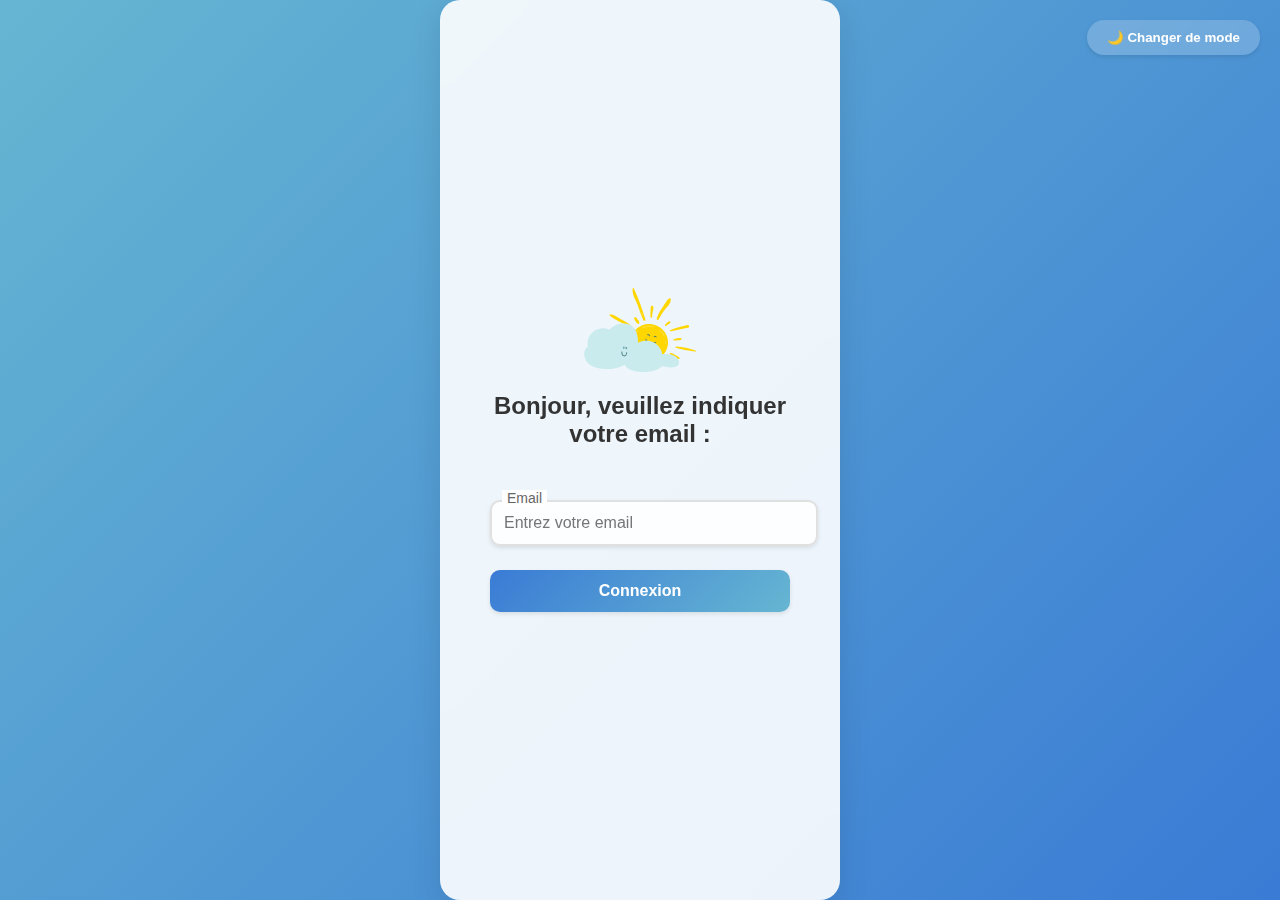
<file: index.html>
<!DOCTYPE html>
<html lang="fr">
<head>
    <meta charset="UTF-8">
    <meta name="viewport" content="width=device-width, initial-scale=1.0">
    <title>Windy - Climatomètre BUT1 R&T</title>
    <link rel="stylesheet" href="css/index.css" />
    <link rel="stylesheet" href="css/windy.css">
</head>
<body>
    <div class="container">
        <div class="header">
            <h1>Climatomètre BUT1 R&T</h1>
            <button id="logout-button" class="logout-btn">Déconnexion</button>
        </div>
        <p>Suivi des climats des résidences étudiantes</p>

        <div class="section">
            <h2>Sélection de l'étudiant</h2>
            <div class="search-container">
                <input type="text" id="student-search" placeholder="Rechercher un étudiant...">
                <button id="search-button">Rechercher</button>
            </div>
            <div id="student-info">
                <!-- Les informations de l'étudiant seront affichées ici -->
            </div>
        </div>

        <div class="section">
            <h2>Résidences</h2>
            <div class="residence-controls">
                <button id="main-residence" class="residence-button" data-residence="main" disabled>Résidence Principale</button>
                <button id="secondary-residence" class="residence-button" data-residence="secondary" disabled>Résidence Secondaire</button>
                <button id="other-residence" class="residence-button" data-residence="other" disabled>Autre Résidence</button>
            </div>

            <div class="residence-actions">
                <button id="delete-residence" class="btn btn-danger" style="display: none;">
                    <span class="icon">🗑️</span> Supprimer la résidence
                </button>
            </div>

            <div id="add-residence-form" style="margin-top: 20px;">
                <h3>Ajouter une résidence</h3>
                <div class="form-fields">
                    <div style="display: flex; gap: 10px; margin-bottom: 10px;">
                        <input type="text" id="city-name" placeholder="Nom de la ville">
                        <button id="use-location-button" title="Utiliser ma position actuelle">📍 Ma position</button>
                    </div>
                    <div class="date-fields">
                        <input type="date" id="start-date" placeholder="Date de début">
                        <input type="date" id="end-date" placeholder="Date de fin">
                    </div>
                    <div class="form-row">
                        <select id="residence-type">
                            <option value="main">Principale</option>
                            <option value="secondary">Secondaire</option>
                            <option value="other">Autre</option>
                        </select>
                        <button id="add-residence-button">Ajouter</button>
                    </div>
                </div>
                <div id="add-residence-error" style="color: red;"></div>
            </div>

            <div id="weather-info">
                <h3>Météo Actuelle</h3>
                <div id="current-weather">
                    <!-- Les informations météo seront affichées ici -->
                </div>
                <div id="forecast">
                    <!-- Les prévisions seront affichées ici -->
                </div>
            </div>
        </div>

        <div class="section">
            <h2>Climatomètre Collectif</h2>
            <div id="climate-stats">
                <!-- Les statistiques seront affichées ici -->
            </div>
        </div>
    </div>

    <!-- <script src="scripts/redirect.js"></script> -->
    <script src="scripts/main.js"></script>
    <script src="scripts/weather.js"></script>
    <script src="scripts/redirect.js"></script>

    <img src="img/cloud 2 trans.svg" alt="Nuage" class="cloud cloud1" />
    <img src="img/cloud 3 trans.svg" alt="Nuage" class="cloud cloud2" />
    <img src="img/cloud 5 trans.svg" alt="Nuage" class="cloud cloud3" />
    <img src="img/cloud 6 trans.svg" alt="Nuage" class="cloud cloud4" />
    <img src="img/cloud 7 trans.svg" alt="Nuage" class="cloud cloud5" />
    <img src="img/cloud 8 trans.svg" alt="Nuage" class="cloud cloud6" />

    <img src="img/cloud 4 trans.svg" alt="Étoile" class="star star1" />
    <img src="img/cloud 1 trans.svg" alt="Étoile" class="star star2" />
</body>
</html>
</file>
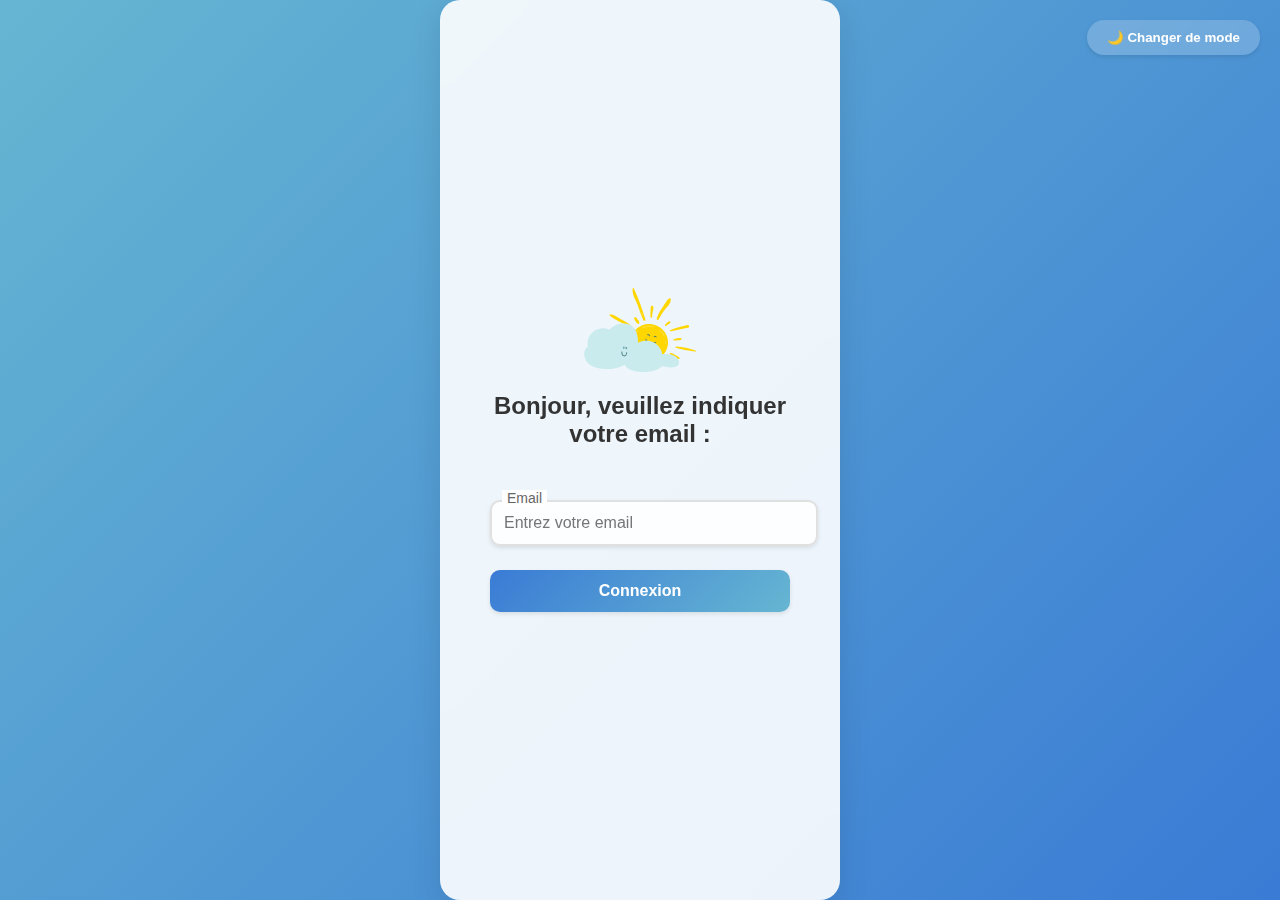
<file: admin.html>
<!DOCTYPE html>
<html lang="fr">
<head>
    <meta charset="UTF-8">
    <meta name="viewport" content="width=device-width, initial-scale=1.0">
    <title>Administration - Climatomètre BUT1 R&T</title>
    <style>
        .container {
            max-width: 1200px;
            margin: 0 auto;
            padding: 20px;
        }
        .admin-header {
            display: flex;
            justify-content: space-between;
            align-items: center;
            margin-bottom: 30px;
        }
        .admin-header h1 {
            margin: 0;
        }
        .logout-btn {
            padding: 10px 20px;
            background-color: #dc3545;
            color: white;
            border: none;
            border-radius: 4px;
            cursor: pointer;
        }
        .logout-btn:hover {
            background-color: #c82333;
        }
        .admin-section {
            margin-bottom: 30px;
            padding: 20px;
            border: 1px solid #ddd;
            border-radius: 5px;
        }
        .table {
            width: 100%;
            border-collapse: collapse;
            margin-top: 20px;
        }
        .table th, .table td {
            padding: 10px;
            border: 1px solid #ddd;
            text-align: left;
        }
        .table th {
            background-color: #f5f5f5;
        }
        .form-group {
            margin-bottom: 15px;
        }
        .form-group label {
            display: block;
            margin-bottom: 5px;
        }
        .form-group input, .form-group select {
            width: 100%;
            padding: 8px;
            border: 1px solid #ddd;
            border-radius: 4px;
        }
        .btn {
            padding: 8px 16px;
            border: none;
            border-radius: 4px;
            cursor: pointer;
            margin-right: 10px;
        }
        .btn-primary {
            background-color: #007bff;
            color: white;
        }
        .btn-danger {
            background-color: #dc3545;
            color: white;
        }
        .group-weather {
            margin-top: 20px;
            padding: 15px;
            background-color: #f8f9fa;
            border-radius: 5px;
        }
    </style>
</head>
<body>
    <div class="container">
        <header class="admin-header">
            <div>
                <h1>Administration <span class="highlight">Climatomètre</span></h1>
                <p class="auteurs">Gestion des données climatiques</p>
            </div>
            <button id="logout-button" class="logout-btn">Déconnexion</button>
        </header>

        <main>
            <div class="admin-section">
                <h2>Gestion des Groupes</h2>
                <div class="form-group">
                    <label for="group-name">Nom du groupe</label>
                    <input type="text" id="group-name" placeholder="Ex: GB1">
                </div>
                <div class="form-group">
                    <label for="group-description">Description</label>
                    <input type="text" id="group-description" placeholder="Description du groupe">
                </div>
                <button class="btn btn-primary" id="add-group">Ajouter un groupe</button>
                <table class="table" id="groups-table">
                    <thead>
                        <tr>
                            <th>ID</th>
                            <th>Nom</th>
                            <th>Description</th>
                            <th>Actions</th>
                        </tr>
                    </thead>
                    <tbody></tbody>
                </table>
            </div>

            <div class="admin-section">
                <h2>Gestion des Utilisateurs</h2>
                <div class="form-group">
                    <label for="user-search">Rechercher un utilisateur</label>
                    <input type="text" id="user-search" placeholder="Rechercher par nom, email ou groupe...">
                </div>
                <div class="form-group">
                    <label for="select-user">Sélectionner un utilisateur</label>
                    <select id="select-user" class="form-control">
                        <option value="">Choisir un utilisateur...</option>
                    </select>
                </div>
                <div id="user-edit-form" style="display: none;">
                    <h3>Modifier l'utilisateur</h3>
                    <div class="form-group">
                        <label for="edit-name">Nom</label>
                        <input type="text" id="edit-name" class="form-control">
                    </div>
                    <div class="form-group">
                        <label for="edit-email">Email</label>
                        <input type="email" id="edit-email" class="form-control">
                    </div>
                    <div class="form-group">
                        <label for="edit-group">Groupe</label>
                        <select id="edit-group" class="form-control"></select>
                    </div>
                    <div class="form-group">
                        <label for="edit-role">Rôle</label>
                        <select id="edit-role" class="form-control">
                            <option value="student">Étudiant</option>
                            <option value="admin">Administrateur</option>
                        </select>
                    </div>
                    <button id="update-user" class="btn btn-primary">Mettre à jour</button>
                </div>
                <div class="form-group">
                    <label for="user-email">Email</label>
                    <input type="email" id="user-email" placeholder="Email de l'utilisateur">
                </div>
                <div class="form-group">
                    <label for="user-name">Nom</label>
                    <input type="text" id="user-name" placeholder="Nom de l'utilisateur">
                </div>
                <div class="form-group">
                    <label for="user-group">Groupe</label>
                    <select id="user-group"></select>
                </div>
                <div class="form-group">
                    <label for="user-role">Rôle</label>
                    <select id="user-role">
                        <option value="student">Étudiant</option>
                        <option value="admin">Administrateur</option>
                    </select>
                </div>
                <button class="btn btn-primary" id="add-user">Ajouter un utilisateur</button>
                <table class="table" id="users-table">
                    <thead>
                        <tr>
                            <th>ID</th>
                            <th>Nom</th>
                            <th>Email</th>
                            <th>Groupe</th>
                            <th>Rôle</th>
                            <th>Actions</th>
                        </tr>
                    </thead>
                    <tbody></tbody>
                </table>
            </div>

            <div class="admin-section">
                <h2>Météo des Groupes</h2>
                <div id="groups-weather"></div>
            </div>
        </main>

        <footer>
            <p>© 2024 BUT1 R&T - Climatomètre</p>
        </footer>
    </div>

    <script src="scripts/admin.js"></script>
</body>
</html>
</file>
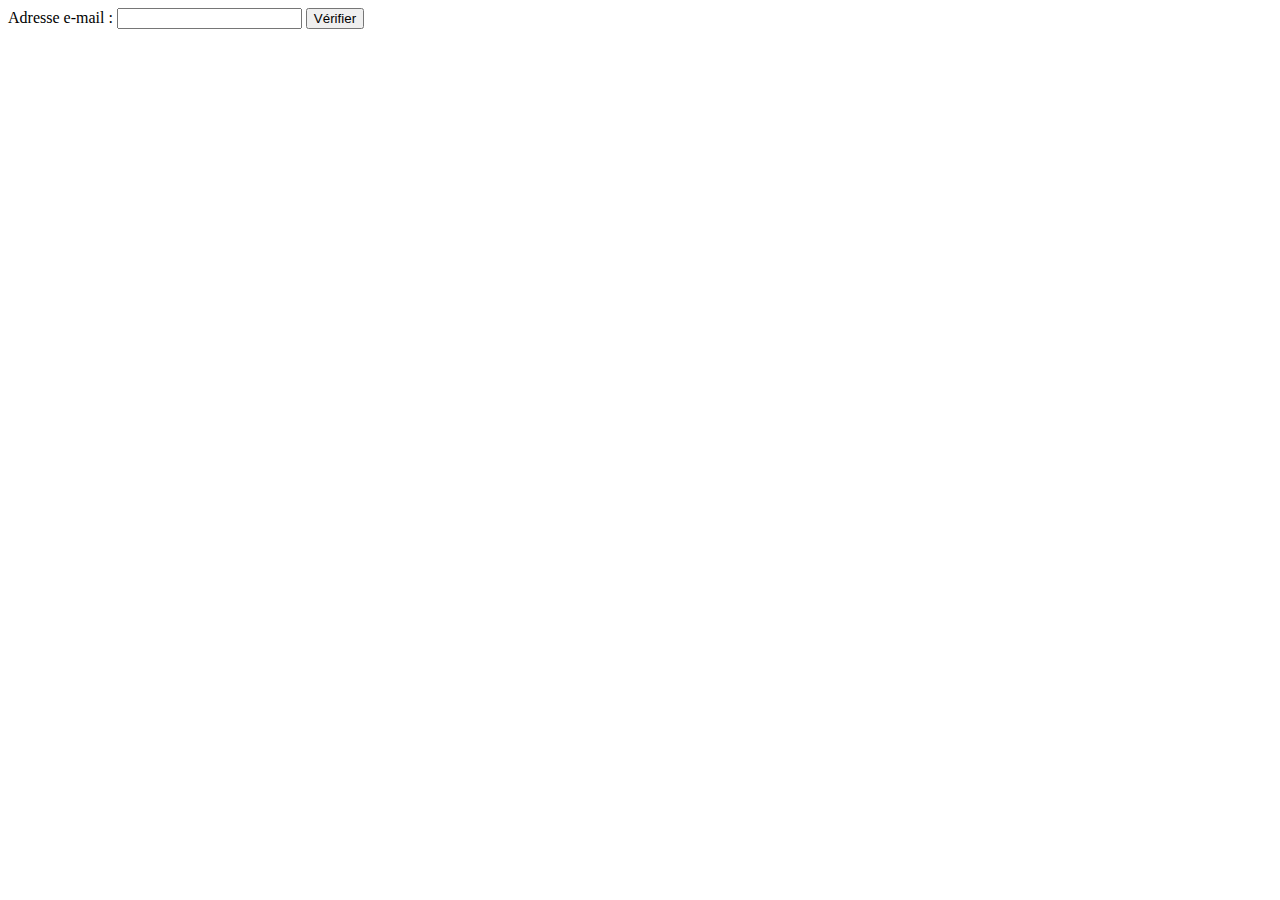
<file: index2.html>
<!DOCTYPE html>
<html lang="fr">
<head>
    <meta charset="UTF-8">
    <meta name="viewport" content="width=device-width, initial-scale=1.0">
    <title>Vérification de l'adresse e-mail</title>
</head>
<body>
    <form action="check_email.php" method="post">
        <label for="mail_user">Adresse e-mail :</label>
        <input type="email" id="mail_user" name="mail_user" required>
        <button type="submit">Vérifier</button>
    </form>
</body>
</html>
</file>
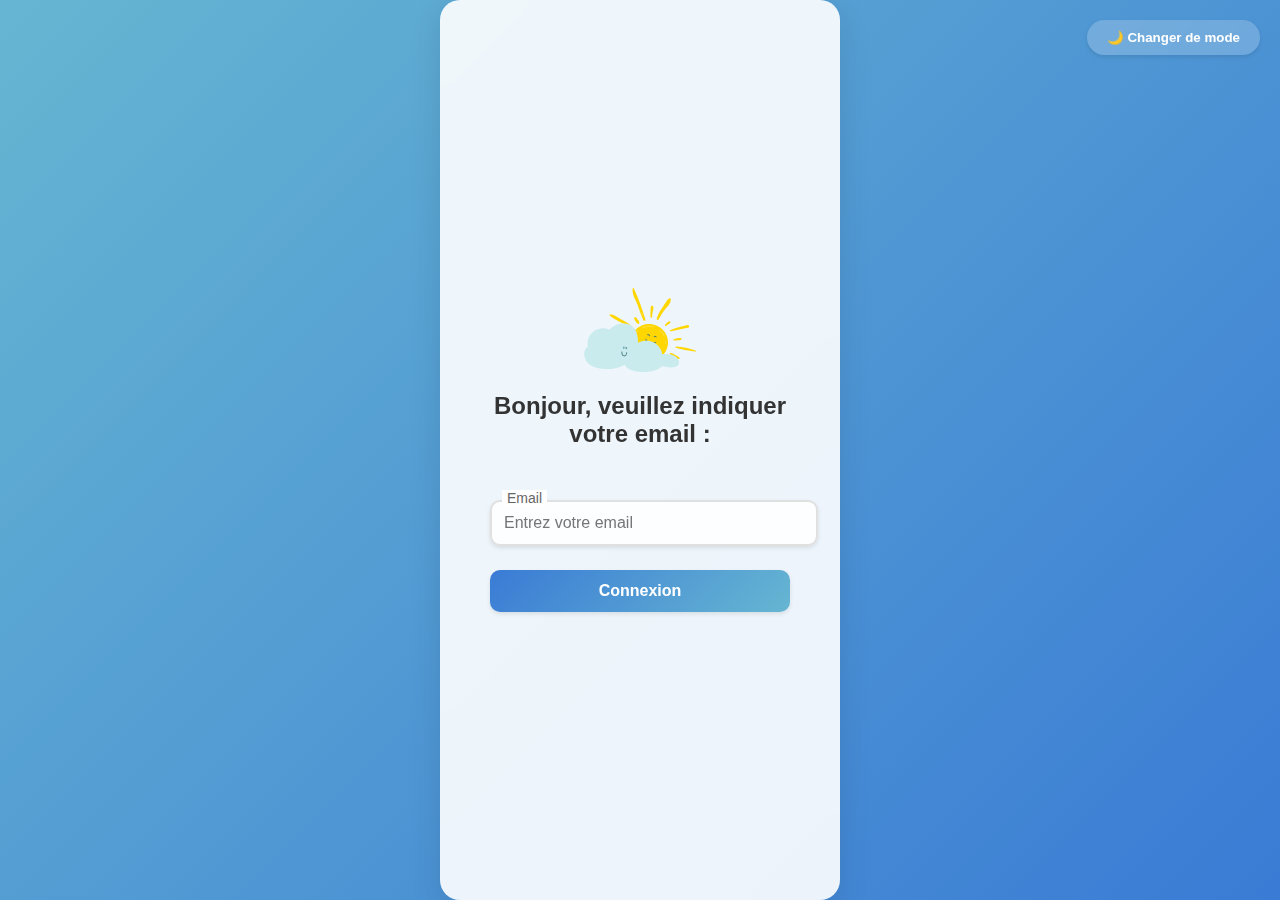
<file: login.html>
<!DOCTYPE html>
<html lang="fr">
<head>
  <meta charset="UTF-8" />
  <meta name="viewport" content="width=device-width, initial-scale=1.0"/>
  <title>Connexion - Climatomètre BUT1 R&T</title>
  <link rel="stylesheet" href="css/index.css" />
</head>
<body class="day-mode login-page">
  <button id="toggle-theme"><span id="theme-icon">🌙</span> Changer de mode</button>

  <div class="login-container">
    <div class="login-header">
      <img src="img/logo_transparent.svg" alt="Logo" class="site-logo" />
      <h2>Bonjour, veuillez indiquer votre email :</h2>
    </div>

    <form id="loginForm" class="login-form" action="/users/tdavid/php/login.php" method="POST">
      <div class="form-group">
        <label for="identifier">Email</label>
        <input type="email" id="identifier" name="email" required placeholder="Entrez votre email">
      </div>
      <button type="submit" id="loginButton">Connexion</button>
      <div id="errorMessage" class="error-message"></div>
    </form>
  </div>

  <!-- Nuages animés -->
  <img src="img/cloud 2 trans.svg" alt="Nuage" class="cloud cloud1" />
  <img src="img/cloud 3 trans.svg" alt="Nuage" class="cloud cloud2" />
  <img src="img/cloud 5 trans.svg" alt="Nuage" class="cloud cloud3" />
  <img src="img/cloud 6 trans.svg" alt="Nuage" class="cloud cloud4" />
  <img src="img/cloud 7 trans.svg" alt="Nuage" class="cloud cloud5" />
  <img src="img/cloud 8 trans.svg" alt="Nuage" class="cloud cloud6" />

  <!-- Étoiles pour le mode nuit -->
  <img src="img/cloud 4 trans.svg" alt="Étoile" class="star star1" />
  <img src="img/cloud 1 trans.svg" alt="Étoile" class="star star2" />

  <!-- Script changement de thème -->
  <script>
    const toggle = document.getElementById('toggle-theme');
    const icon = document.getElementById('theme-icon');
    const body = document.body;

    toggle.addEventListener('click', () => {
      body.classList.toggle('night-mode');
      body.classList.toggle('day-mode');
      icon.textContent = body.classList.contains('night-mode') ? '🌞' : '🌙';
    });

    // Afficher les messages d'erreur
    const errorMessage = document.getElementById('errorMessage');
    if (errorMessage) {
      errorMessage.style.display = errorMessage.textContent ? 'block' : 'none';
    }
  </script>

  <script src="scripts/auth.js"></script>
</body>
</html>
</file>
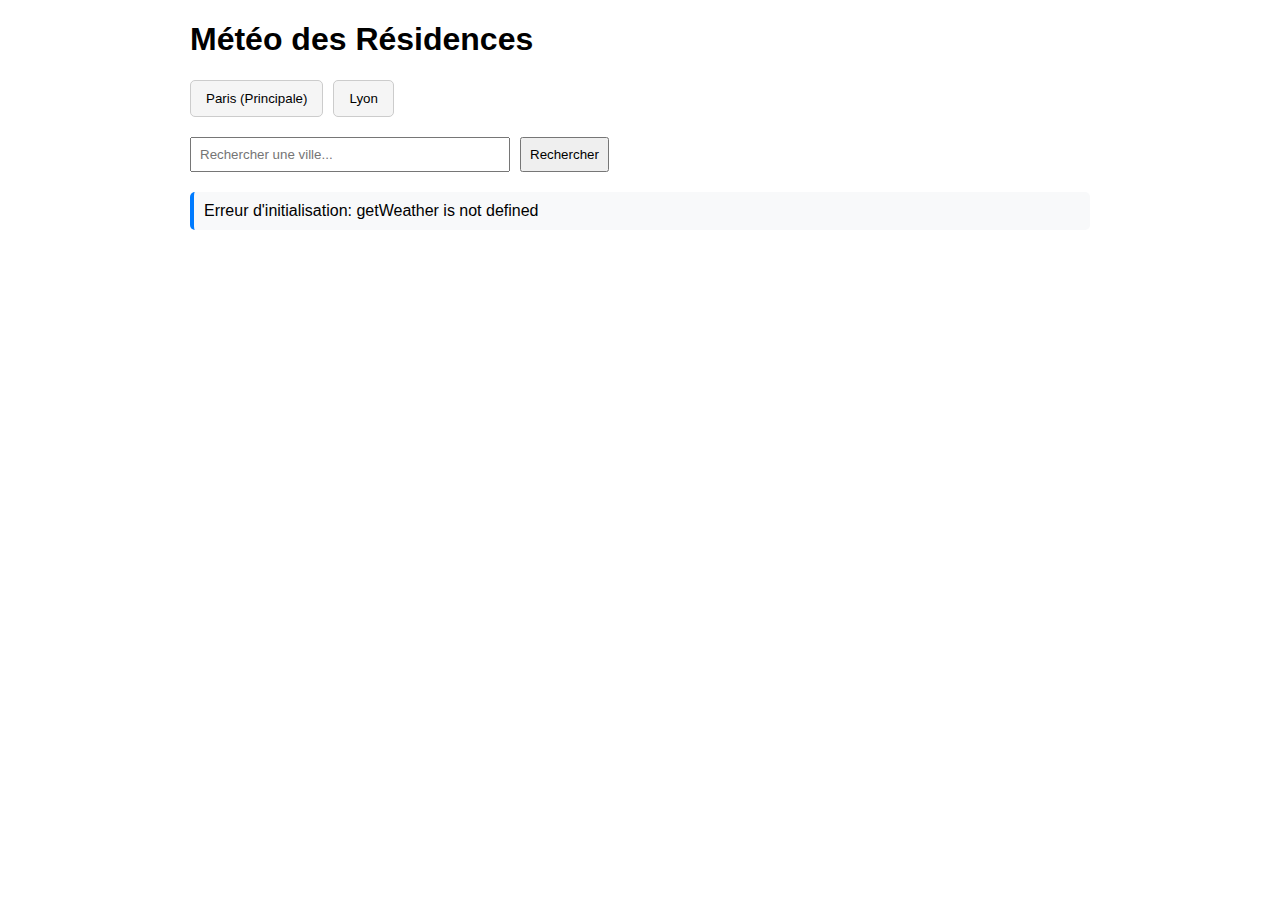
<file: RechercheRequeteTest.html>
<!DOCTYPE html>
<html lang="fr">
<head>
    <meta charset="UTF-8">
    <meta name="viewport" content="width=device-width, initial-scale=1.0">
    <title>Météo des Résidences</title>
    <link rel="stylesheet" href="style.css">
</head>
<body>
    <h1>Météo des Résidences</h1>
    
    <!-- Interface résidences -->
    <div id="residence-selector" class="residence-selector">
        <!-- Les boutons de résidences seront ajoutés ici dynamiquement -->
    </div>
    
    <!-- Ajout de la barre de recherche qui manquait -->
    <div id="search-box">
        <input type="text" id="city-input" placeholder="Rechercher une ville...">
        <button onclick="searchCity()">Rechercher</button>
    </div>
    
    <!-- Informations sur la localisation -->
    <div id="city-info" class="city-info"></div>
    
    <!-- Message d'état -->
    <div id="status">Chargement des données utilisateur...</div>
    
    <!-- Résultats météo -->
    <div id="current-weather"></div>
    <div id="daily-forecast"></div>
    <div id="hourly-forecast"></div>
    
    <!-- Scripts -->
    <script src="js/cities.js"></script>
    <script src="js/weather.js"></script>
    <script src="js/usersManager.js"></script>
    <script src="js/residencesManager.js"></script>
    <script src="js/app.js"></script>
</body>
</html>
</file>
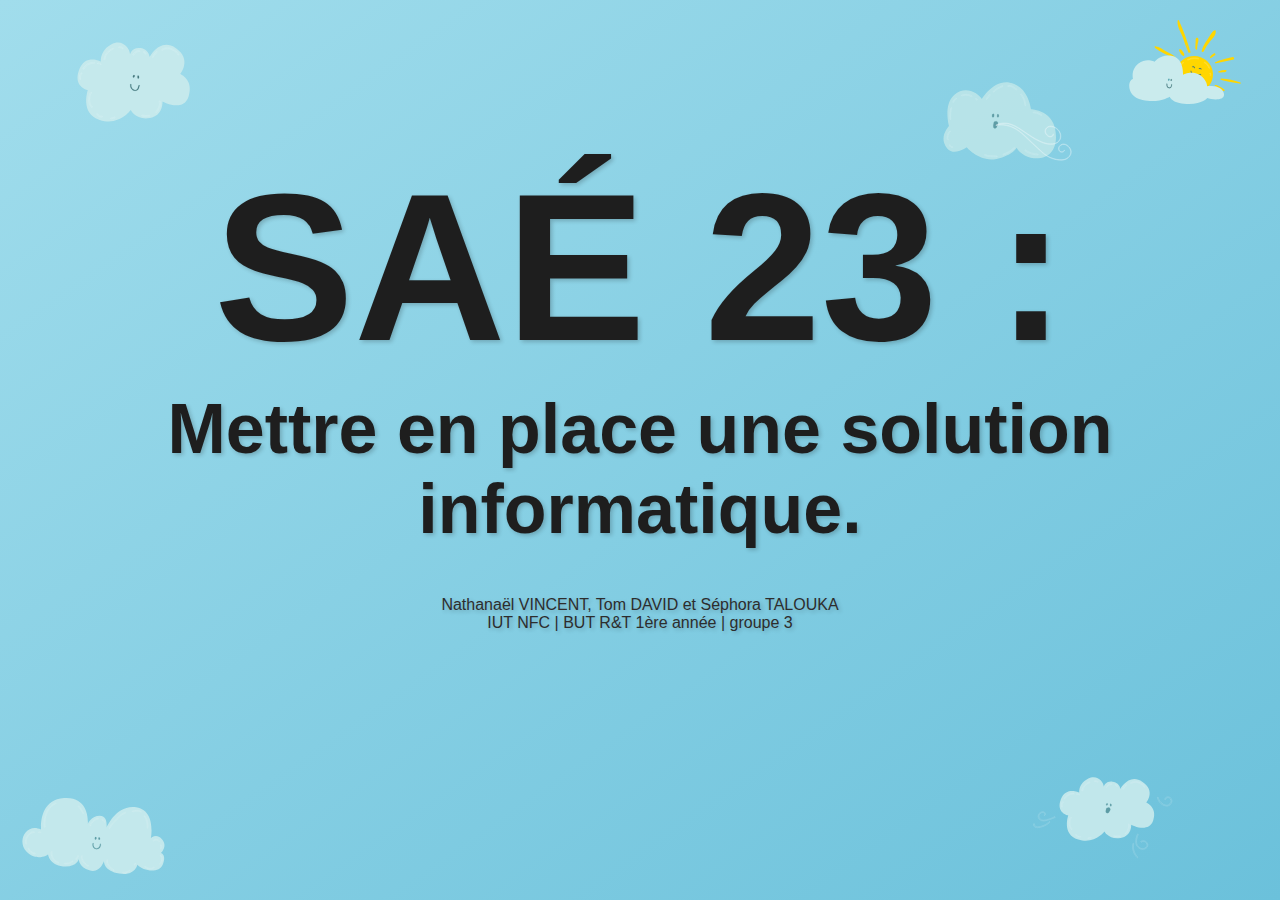
<file: Windy html.html>
<!DOCTYPE html>
<html lang="fr">
<head>
  <meta charset="UTF-8">
  <meta name="viewport" content="width=device-width, initial-scale=1.0">
  <title>SAÉ 23 - Solution informatique.</title>
  <link rel="stylesheet" href="Windy css.css">
  <style>
    /* Ajout pour la transition */
    #fade-out {
      position: fixed;
      top: 0; left: 0;
      width: 100vw;
      height: 100vh;
      background-color: #66b6d2;
      opacity: 0;
      pointer-events: none;
      transition: opacity 1s ease-in-out;
      z-index: 9999;
    }
    #fade-out.active {
      opacity: 1;
    }
  </style>
</head>
<body>
  <header>
    <link rel="icon" type="./image.png" href="logo_transparent.png">
    <img src="img/logo_transparent.svg" alt="Windy" class="logo">
  </header>
  <main>
    <section class="title">
      <h1><span class="highlight">SAÉ 23 :</span><br>Mettre en place une solution informatique.</h1>
      <p class="auteurs">Nathanaël VINCENT, Tom DAVID et Séphora TALOUKA<br>IUT NFC | BUT R&T 1ère année | groupe 3</p>
    </section>

    <img src="img/cloud 1 trans.svg" class="cloud cloud1" alt="Nuage 1">
    <img src="img/cloud 2 trans.svg" class="cloud cloud2" alt="Nuage 2">
    <img src="img/cloud 3 trans.svg" class="cloud cloud3" alt="Nuage 3">
    <img src="img/cloud 4 trans.svg" class="cloud cloud4" alt="Nuage 4">
  </main>

  <!-- L'écran noir pour la transition -->
  <div id="fade-out"></div>

  <script>
    setTimeout(() => {
      // Active la transition
      document.getElementById('fade-out').classList.add('active');

      // Redirection après la transition (1s)
      setTimeout(() => {
        window.location.href = "login.html";
      }, 1000);
    }, 2000); // Lance la transition après 1 seconde (total = 2 secondes)
  </script>
</body>
</html>
</file>
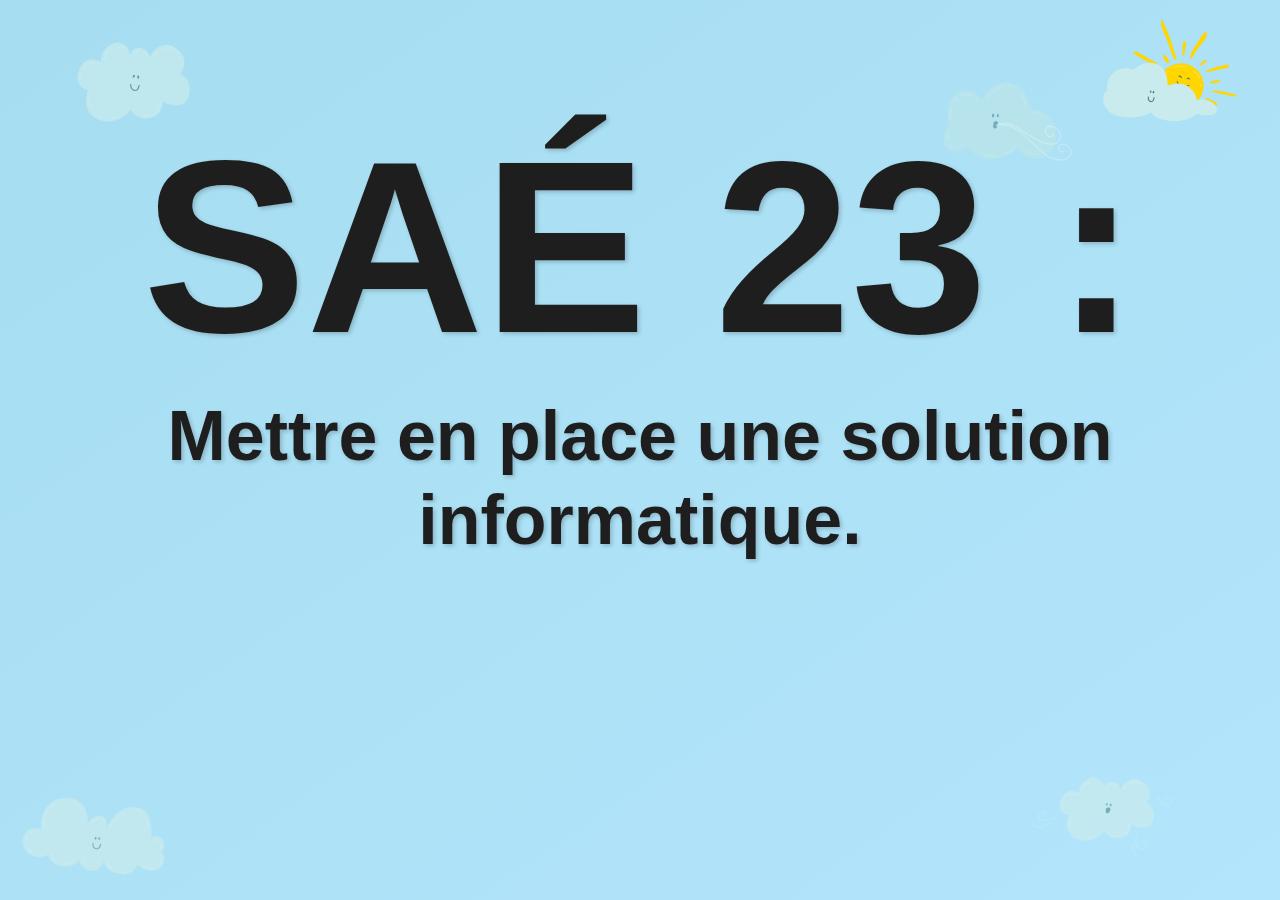
<file: windy.html>
<!DOCTYPE html>
<html lang="fr">
<head>
  <meta charset="UTF-8">
  <meta name="viewport" content="width=device-width, initial-scale=1.0">
  <title>SAÉ 23 - Solution informatique.</title>
  <link rel="stylesheet" href="css/windy.css">
  <style>
    /* Ajout pour la transition */
    #fade-out {
      position: fixed;
      top: 0; left: 0;
      width: 100vw;
      height: 100vh;
      background-color: #66b6d2;
      opacity: 0;
      pointer-events: none;
      transition: opacity 1s ease-in-out;
      z-index: 9999;
    }
    #fade-out.active {
      opacity: 1;
    }
  </style>
</head>
<body>
  <header>
    <link rel="icon" type="./image.png" href="logo_transparent.png">
    <img src="img/logo_transparent.svg" alt="Windy" class="logo">
  </header>
  <main>
    <section class="title">
      <h1><span class="highlight">SAÉ 23 :</span><br>Mettre en place une solution informatique.</h1>
      <p class="auteurs">Nathanaël VINCENT, Tom DAVID et Séphora TALOUKA<br>IUT NFC | BUT R&T 1ère année | groupe 3</p>
    </section>

    <img src="img/cloud 1 trans.svg" class="cloud cloud1" alt="Nuage 1">
    <img src="img/cloud 2 trans.svg" class="cloud cloud2" alt="Nuage 2">
    <img src="img/cloud 3 trans.svg" class="cloud cloud3" alt="Nuage 3">
    <img src="img/cloud 4 trans.svg" class="cloud cloud4" alt="Nuage 4">
  </main>

  <!-- L'écran noir pour la transition -->
  <div id="fade-out"></div>

  <script>
    setTimeout(() => {
      // Active la transition
      document.getElementById('fade-out').classList.add('active');

      // Redirection après la transition (1s)
      setTimeout(() => {
        window.location.href = "login.html";
      }, 1000);
    }, 2000); // Lance la transition après 1 seconde (total = 2 secondes)
  </script>
</body>
</html>
</file>
<file: css/index.css>
/* Style de base */
body {
    font-family: 'Segoe UI', Arial, sans-serif;
    margin: 0;
    padding: 0;
    background: linear-gradient(to bottom right, #a6ddf0, #b3e5fc) fixed;
    color: #333;
    transition: all 0.3s ease;
    min-height: 100vh;
    overflow-y: auto;
}

/* Mode nuit */
body.night-mode {
    background: #1a1a1a;
    color: white;
}

/* Nuages en fond */
.cloud {
    position: absolute;
    animation: cloud-animation 60s linear infinite;
    z-index: -1;
    opacity: 0.6;
}

.cloud1 { top: 10%; left: 20%; }
.cloud2 { top: 15%; left: 30%; }
.cloud3 { top: 30%; left: 50%; }
.cloud4 { top: 40%; left: 70%; }
.cloud5 { top: 60%; left: 10%; }
.cloud6 { top: 70%; left: 60%; }

/* Animation des nuages */
@keyframes cloud-animation {
    0% { transform: translateX(-100%); }
    100% { transform: translateX(100%); }
}

/* Étoiles en fond */
.star {
    position: absolute;
    z-index: -1;
    animation: star-animation 200s linear infinite;
    opacity: 0;
    transition: opacity 0.3s ease;
}

.night-mode .star {
    opacity: 0.8;
}

.star1 { top: 15%; left: 10%; }
.star2 { top: 30%; left: 40%; }

@keyframes star-animation {
    0% { transform: translateY(-100vh); }
    100% { transform: translateY(100vh); }
}

/* Effet de brume */
.fog {
    position: absolute;
    top: 0;
    left: 0;
    width: 100%;
    height: 100%;
    background: rgba(255, 255, 255, 0.1);
    z-index: -1;
    animation: fog-animation 60s linear infinite;
}

@keyframes fog-animation {
    0% { opacity: 0.2; }
    50% { opacity: 0.5; }
    100% { opacity: 0.2; }
}

/* Corps de la page */
.container {
    max-width: 1200px;
    margin: 0 auto;
    padding: 20px;
    backdrop-filter: blur(10px);
}

/* En-tête */
.header {
    display: flex;
    justify-content: space-between;
    align-items: center;
    padding: 15px;
    margin-bottom: 15px;
    background-color: rgba(255, 255, 255, 0.1);
    backdrop-filter: blur(5px);
    border-radius: 15px;
    box-shadow: 0 4px 6px rgba(0, 0, 0, 0.1);
}

.site-header {
    position: relative;
    display: flex;
    justify-content: space-between;
    align-items: center;
    padding: 15px;
    background-color: rgba(0, 0, 0, 0.6);
    backdrop-filter: blur(10px);
}

.site-logo {
    width: 200px;
    height: auto;
}

/* Sections */
.section {
    background: rgba(255, 255, 255, 0.1);
    backdrop-filter: blur(10px);
    border-radius: 15px;
    padding: 20px;
    margin-bottom: 20px;
    box-shadow: 0 4px 15px rgba(0, 0, 0, 0.1);
    transition: transform 0.3s ease;
}

.section:hover {
    transform: translateY(-2px);
}

.night-mode .section {
    background: rgba(0, 0, 0, 0.5);
    color: white;
}

/* Titres */
h1, h2, h3 {
    margin: 0;
    padding: 0;
    color: inherit;
}

h1 {
    font-size: 2rem;
    font-weight: 600;
}

/* Boutons */
button {
    padding: 10px 20px;
    border: none;
    border-radius: 8px;
    background-color: #007bff;
    color: white;
    cursor: pointer;
    transition: all 0.3s ease;
    font-weight: 500;
    box-shadow: 0 2px 4px rgba(0, 0, 0, 0.1);
}

button:hover {
    background-color: #0056b3;
    transform: translateY(-1px);
    box-shadow: 0 4px 8px rgba(0, 0, 0, 0.2);
}

.logout-btn {
    background-color: #dc3545;
    font-weight: bold;
}

.logout-btn:hover {
    background-color: #c82333;
}

/* Contrôles des résidences */
.residence-controls {
    display: flex;
    flex-wrap: wrap;
    gap: 10px;
    margin-bottom: 20px;
}

.residence-button {
    padding: 10px 20px;
    margin: 5px;
    border: 1px solid #ccc;
    border-radius: 4px;
    background-color: #f8f9fa;
    cursor: pointer;
    transition: all 0.3s ease;
}

.residence-button:disabled {
    opacity: 0.6;
    cursor: not-allowed;
}

.residence-button.active {
    background-color: #007bff;
    color: white;
    border-color: #0056b3;
}

/* Styles pour le bouton de suppression */
.btn.btn-danger {
    display: inline-flex;
    align-items: center;
    gap: 8px;
    padding: 8px 16px;
    background-color: #dc3545;
    color: white;
    border: none;
    border-radius: 4px;
    cursor: pointer;
    transition: background-color 0.3s ease;
}

.btn.btn-danger:hover {
    background-color: #c82333;
}

.btn.btn-danger .icon {
    font-size: 1.2em;
}

/* Formulaire d'ajout */
#add-residence-form {
    background-color: rgba(255, 255, 255, 0.05);
    padding: 20px;
    border-radius: 12px;
    backdrop-filter: blur(10px);
}

.form-fields {
    display: grid;
    grid-template-columns: repeat(auto-fit, minmax(200px, 1fr));
    gap: 15px;
}

.date-fields {
    display: grid;
    grid-template-columns: 1fr 1fr;
    gap: 15px;
}

input, select {
    padding: 12px;
    border: 1px solid rgba(255, 255, 255, 0.1);
    border-radius: 8px;
    background-color: rgba(255, 255, 255, 0.9);
    font-size: 1rem;
    transition: all 0.3s ease;
}

.night-mode input, .night-mode select {
    background-color: rgba(0, 0, 0, 0.6);
    color: white;
    border-color: rgba(255, 255, 255, 0.2);
}

input:focus, select:focus {
    outline: none;
    border-color: #007bff;
    box-shadow: 0 0 0 2px rgba(0, 123, 255, 0.25);
}

/* Météo */
#weather-info {
    margin-top: 20px;
}

#current-weather {
    background: rgba(255, 255, 255, 0.1);
    padding: 20px;
    border-radius: 12px;
    margin-bottom: 20px;
    backdrop-filter: blur(10px);
}

.forecast-scroll {
    display: grid;
    grid-template-columns: repeat(5, minmax(200px, 1fr));
    gap: 15px;
    overflow-x: auto;
    padding-bottom: 15px;
    scroll-snap-type: x mandatory;
    -webkit-overflow-scrolling: touch;
}

.forecast-card {
    background: rgba(255, 255, 255, 0.1);
    padding: 15px;
    border-radius: 12px;
    box-shadow: 0 4px 6px rgba(0, 0, 0, 0.1);
    scroll-snap-align: start;
    backdrop-filter: blur(5px);
    transition: transform 0.3s ease;
}

.forecast-card:hover {
    transform: translateY(-2px);
}

.night-mode .forecast-card {
    background: rgba(0, 0, 0, 0.4);
}

/* Messages d'erreur et de succès */
.error-message {
    background-color: rgba(220, 53, 69, 0.9);
    color: white;
    padding: 12px;
    border-radius: 8px;
    margin: 10px 0;
    animation: fadeOut 3s forwards;
}

.success-message {
    background-color: rgba(40, 167, 69, 0.9);
    color: white;
    padding: 12px;
    border-radius: 8px;
    margin: 10px 0;
    animation: fadeOut 3s forwards;
}

@keyframes fadeOut {
    0% { opacity: 1; }
    70% { opacity: 1; }
    100% { opacity: 0; }
}

/* Responsive */
@media (max-width: 768px) {
    .container {
        padding: 10px;
    }

    .residence-controls {
        grid-template-columns: 1fr;
    }

    .forecast-scroll {
        grid-template-columns: repeat(5, minmax(160px, 1fr));
    }

    .form-fields, .date-fields {
        grid-template-columns: 1fr;
    }

    .header {
        flex-direction: column;
        gap: 10px;
        text-align: center;
    }
}

/* Scrollbar personnalisée */
::-webkit-scrollbar {
    width: 8px;
    height: 8px;
}

::-webkit-scrollbar-track {
    background: rgba(255, 255, 255, 0.1);
    border-radius: 4px;
}

::-webkit-scrollbar-thumb {
    background: rgba(0, 123, 255, 0.5);
    border-radius: 4px;
}

::-webkit-scrollbar-thumb:hover {
    background: rgba(0, 123, 255, 0.7);
}

.night-mode ::-webkit-scrollbar-track {
    background: rgba(0, 0, 0, 0.2);
}

.night-mode ::-webkit-scrollbar-thumb {
    background: rgba(255, 255, 255, 0.2);
}

.night-mode ::-webkit-scrollbar-thumb:hover {
    background: rgba(255, 255, 255, 0.3);
}

/* Bouton mode */
#toggle-theme {
    padding: 10px;
    background-color: #007acc;
    color: white;
    font-weight: bold;
    border: none;
    border-radius: 8px;
    cursor: pointer;
    transition: background 0.3s ease;
}

#toggle-theme:hover {
    background-color: #005fa3;
}

/* Conteneur */
.login-container {
    display: flex;
    flex-direction: column;
    align-items: center;
    justify-content: center;
    min-height: 100vh;
    text-align: center;
    padding: 20px;
    box-sizing: border-box;
    z-index: 1;
    position: relative;
}

/* Formulaire */
.login-form {
    display: flex;
    flex-direction: column;
    gap: 15px;
    width: 100%;
    max-width: 300px;
    margin-top: 20px;
}

.login-form input {
    padding: 12px;
    border: none;
    border-radius: 8px;
    font-size: 1rem;
    box-shadow: 0 2px 4px rgba(0, 0, 0, 0.1);
}

.login-form button {
    padding: 12px;
    background-color: #007acc;
    color: white;
    font-weight: bold;
    border: none;
    border-radius: 8px;
    cursor: pointer;
    transition: background 0.3s ease;
}

.login-form button:hover {
    background-color: #005fa3;
}

/* Suppression des animations et des éléments décoratifs qui pourraient bloquer */
.cloud, .star, .fog {
    display: none;
}

.delete-residence-btn {
    background-color: #ff4444;
    color: white;
    border: none;
    padding: 8px 16px;
    border-radius: 4px;
    cursor: pointer;
    margin-top: 10px;
    transition: background-color 0.3s;
}

.delete-residence-btn:hover {
    background-color: #cc0000;
}

/* Styles spécifiques pour la page de login */
.login-page {
    min-height: 100vh;
    display: flex;
    flex-direction: column;
    position: relative;
    overflow: hidden;
    background: linear-gradient(135deg, #66b6d2 0%, #3a7bd5 100%);
}

.login-container {
    position: relative;
    z-index: 10;
    background: rgba(255, 255, 255, 0.9);
    backdrop-filter: blur(10px);
    border-radius: 20px;
    padding: 2rem;
    margin: auto;
    width: 90%;
    max-width: 400px;
    box-shadow: 0 8px 32px rgba(0, 0, 0, 0.1);
    animation: fadeIn 0.5s ease-out;
}

.login-header {
    text-align: center;
    margin-bottom: 2rem;
}

.site-logo {
    width: 150px;
    height: auto;
    margin-bottom: 1rem;
    animation: float 6s ease-in-out infinite;
}

.login-form {
    display: flex;
    flex-direction: column;
    gap: 1.5rem;
}

.form-group {
    position: relative;
}

.form-group input {
    width: 100%;
    padding: 12px;
    border: 2px solid #e0e0e0;
    border-radius: 10px;
    font-size: 16px;
    transition: all 0.3s ease;
    background: rgba(255, 255, 255, 0.9);
}

.form-group input:focus {
    border-color: #3a7bd5;
    outline: none;
    box-shadow: 0 0 0 3px rgba(58, 123, 213, 0.2);
}

.form-group label {
    position: absolute;
    left: 12px;
    top: -10px;
    background: white;
    padding: 0 5px;
    font-size: 14px;
    color: #666;
    transition: all 0.3s ease;
}

#loginButton {
    background: linear-gradient(135deg, #3a7bd5 0%, #66b6d2 100%);
    color: white;
    border: none;
    padding: 12px;
    border-radius: 10px;
    font-size: 16px;
    cursor: pointer;
    transition: transform 0.2s ease, box-shadow 0.2s ease;
}

#loginButton:hover {
    transform: translateY(-2px);
    box-shadow: 0 4px 12px rgba(58, 123, 213, 0.3);
}

.error-message {
    background: rgba(255, 87, 87, 0.1);
    color: #ff5757;
    padding: 10px;
    border-radius: 8px;
    text-align: center;
    margin-top: 1rem;
    display: none;
}

/* Animations pour les nuages */
.cloud {
    position: absolute;
    opacity: 0.8;
    pointer-events: none;
}

.cloud1 { top: 10%; left: -100px; animation: floatCloud 30s linear infinite; }
.cloud2 { top: 30%; right: -150px; animation: floatCloud 25s linear infinite reverse; }
.cloud3 { bottom: 20%; left: -120px; animation: floatCloud 35s linear infinite; }
.cloud4 { top: 60%; right: -80px; animation: floatCloud 28s linear infinite reverse; }

@keyframes floatCloud {
    from { transform: translateX(-100%); }
    to { transform: translateX(calc(100vw + 100%)); }
}

@keyframes float {
    0%, 100% { transform: translateY(0); }
    50% { transform: translateY(-10px); }
}

@keyframes fadeIn {
    from { opacity: 0; transform: translateY(20px); }
    to { opacity: 1; transform: translateY(0); }
}

/* Mode jour/nuit */
.day-mode {
    background: linear-gradient(135deg, #66b6d2 0%, #3a7bd5 100%);
}

.night-mode {
    background: linear-gradient(135deg, #1a1a2e 0%, #16213e 100%);
}

.night-mode .login-container {
    background: rgba(255, 255, 255, 0.1);
    color: white;
}

.night-mode .form-group label {
    background: rgba(255, 255, 255, 0.1);
    color: #fff;
}

.night-mode .form-group input {
    background: rgba(255, 255, 255, 0.05);
    border-color: rgba(255, 255, 255, 0.2);
    color: white;
}

#toggle-theme {
    position: absolute;
    top: 20px;
    right: 20px;
    background: rgba(255, 255, 255, 0.2);
    border: none;
    padding: 10px 20px;
    border-radius: 20px;
    color: white;
    cursor: pointer;
    backdrop-filter: blur(5px);
    transition: all 0.3s ease;
}

#toggle-theme:hover {
    background: rgba(255, 255, 255, 0.3);
    transform: translateY(-2px);
}

.btn-danger {
    background-color: #dc3545;
    color: white;
    border: none;
    padding: 8px 16px;
    border-radius: 4px;
    cursor: pointer;
    display: flex;
    align-items: center;
    gap: 8px;
    transition: background-color 0.3s;
}

.btn-danger:hover {
    background-color: #c82333;
}

.residence-actions {
    margin: 15px 0;
}

.icon {
    font-size: 1.2em;
}
</file>
<file: css/windy.css>
/* Style de base pour la page d'accueil */
body {
    margin: 0;
    padding: 0;
    font-family: 'Segoe UI', Arial, sans-serif;
    background: linear-gradient(to bottom right, #a6ddf0, #b3e5fc);
    min-height: 100vh;
    overflow: hidden;
    position: relative;
    color: #333;
    transition: all 0.3s ease;
}

body.night-mode {
    background: #1a1a1a;
    color: white;
}

.logo {
    position: absolute;
    top: 20px;
    right: 20px;
    width: 180px;
    transition: transform 0.3s ease;
}

.logo:hover {
    transform: scale(1.05);
}

.title {
    text-align: center;
    padding-top: 100px;
    color: #1e1e1e;
    text-shadow: 2px 2px 4px rgba(0,0,0,0.2);
    animation: fadeIn 1s ease-out;
}

.title .highlight {
    font-size: 3.5em;
    font-weight: bold;
    color: #1e1e1e;
    display: inline-block;
    animation: slideIn 1s ease-out;
}

.title h1 {
    font-size: 70px;
    font-weight: 600;
    margin: 0;
    line-height: 1.2;
}

.auteurs {
    margin-top: 30px;
    font-size: 1.2em;
    color: #2d2d2d;
    opacity: 0;
    animation: fadeIn 1s ease-out forwards;
    animation-delay: 0.5s;
}

/* Animations des nuages */
.cloud {
    position: absolute;
    width: 150px;
    opacity: 0.7;
    transition: opacity 0.3s ease;
}

.night-mode .cloud {
    opacity: 0.3;
    filter: brightness(0.6);
}

.cloud1 {
    top: 40px;
    left: 60px;
    animation: floatAnimation 60s linear infinite;
}

.cloud2 {
    bottom: 20px;
    left: 20px;
    animation: floatAnimation 45s linear infinite;
}

.cloud3 {
    top: 80px;
    right: 200px;
    animation: floatAnimation 50s linear infinite;
}

.cloud4 {
    bottom: 40px;
    right: 100px;
    animation: floatAnimation 55s linear infinite;
}

@keyframes floatAnimation {
    from {
        transform: translateX(-100vw);
    }
    to {
        transform: translateX(100vw);
    }
}

@keyframes fadeIn {
    from {
        opacity: 0;
        transform: translateY(20px);
    }
    to {
        opacity: 1;
        transform: translateY(0);
    }
}

@keyframes slideIn {
    from {
        opacity: 0;
        transform: translateX(-50px);
    }
    to {
        opacity: 1;
        transform: translateX(0);
    }
}

/* Effet de brume */
.fog {
    position: fixed;
    top: 0;
    left: 0;
    width: 100%;
    height: 100%;
    background: linear-gradient(
        to bottom,
        rgba(255, 255, 255, 0.1),
        rgba(255, 255, 255, 0.2)
    );
    pointer-events: none;
    animation: fogAnimation 10s ease-in-out infinite;
}

@keyframes fogAnimation {
    0% {
        opacity: 0.1;
    }
    50% {
        opacity: 0.2;
    }
    100% {
        opacity: 0.1;
    }
}

/* Mode nuit */
.night-mode .title,
.night-mode .title .highlight,
.night-mode .auteurs {
    color: #fff;
    text-shadow: 2px 2px 4px rgba(0,0,0,0.4);
}

.night-mode .fog {
    background: linear-gradient(
        to bottom,
        rgba(0, 0, 0, 0.1),
        rgba(0, 0, 0, 0.2)
    );
}
</file>
<file: style.css>
body {
    font-family: Arial, sans-serif;
    margin: 20px;
    max-width: 900px;
    margin: 0 auto;
}

/* Styles pour le sélecteur de résidences */
.residence-selector {
    display: flex;
    gap: 10px;
    margin-bottom: 20px;
    flex-wrap: wrap;
}

.residence-button {
    padding: 10px 15px;
    border: 1px solid #ccc;
    border-radius: 5px;
    background-color: #f5f5f5;
    cursor: pointer;
    transition: all 0.2s;
}

.residence-button:hover {
    background-color: #e0e0e0;
}

.residence-button.active {
    background-color: #007bff;
    color: white;
    border-color: #0056b3;
}

#search-box {
    margin-bottom: 20px;
    display: flex;
    gap: 10px;
    position: relative;
}

input, button {
    padding: 8px;
}

#city-input {
    width: 300px;
}

table {
    border-collapse: collapse;
    width: 100%;
    margin-bottom: 20px;
}

th, td {
    border: 1px solid #ddd;
    padding: 8px;
    text-align: left;
}

th {
    background-color: #f2f2f2;
}

.current-weather {
    background-color: #f5f5f5;
    padding: 15px;
    border-radius: 5px;
    margin-bottom: 20px;
}

.daily-forecast {
    display: flex;
    flex-wrap: wrap;
    gap: 10px;
    margin-bottom: 20px;
}

.day-card {
    border: 1px solid #ddd;
    border-radius: 5px;
    padding: 10px;
    width: calc(25% - 10px);
    min-width: 150px;
    box-sizing: border-box;
    background-color: #f9f9f9;
}

.day-card h3 {
    margin-top: 0;
    border-bottom: 1px solid #ddd;
    padding-bottom: 5px;
}

h2 {
    border-bottom: 1px solid #ddd;
    padding-bottom: 5px;
}

/* Interface admin */
.admin-panel {
    margin-top: 50px;
    padding: 20px;
    border: 1px solid #ccc;
    border-radius: 5px;
    background-color: #f9f9f9;
}

.admin-section {
    margin-bottom: 20px;
}

.residence-editor {
    position: relative;
    margin-bottom: 10px;
    padding: 10px;
    border: 1px solid #eee;
    border-radius: 5px;
}

.city-input {
    width: 100%;
    padding: 8px;
    margin-bottom: 5px;
}

/* Suggestions */
.suggestions {
    position: absolute;
    background: white;
    width: 100%;
    border: 1px solid #ccc;
    max-height: 200px;
    overflow-y: auto;
    z-index: 1000;
    display: none;
    left: 0;
}

.suggestion-item {
    padding: 8px;
    cursor: pointer;
    display: flex;
    justify-content: space-between;
}

.suggestion-item:hover {
    background-color: #f0f0f0;
}

.city-info {
    margin-bottom: 10px;
    font-style: italic;
}

.population-badge {
    background-color: #e9f5ff;
    border-radius: 3px;
    padding: 2px 5px;
    font-size: 0.8em;
    color: #0066cc;
}

#save-residences {
    background-color: #28a745;
    color: white;
    border: none;
    padding: 10px 15px;
    border-radius: 5px;
    cursor: pointer;
}

#save-residences:hover {
    background-color: #218838;
}

#status {
    padding: 10px;
    margin-bottom: 20px;
    border-radius: 5px;
    background-color: #f8f9fa;
    border-left: 4px solid #007bff;
}
</file>
<file: Windy css.css>
/* style.css */
body {
    margin: 0;
    padding: 0;
    font-family: 'Segoe UI', Tahoma, Geneva, Verdana, sans-serif;
    background: linear-gradient(to bottom right, #a1ddec, #6bc1db);
    height: 100vh;
    overflow: hidden;
    position: relative;
  }
  
  .logo {
    position: absolute;
    top: 20px;
    right: 20px;
    width: 150px;
  }
  
  .title {
    text-align: center;
    padding-top: 100px;
    color: #1e1e1e;
    text-shadow: 2px 2px 4px rgba(0,0,0,0.2);
  }
  
  .title .highlight {
    font-size: 3em;
    font-weight: bold;
    color: #1e1e1e;
  }
  
  .title h1 {
    font-size: 70px;
    font-weight: 600;
  }
  
  .auteurs {
    margin-top: 30px;
    font-size: 1em;
    color: #2d2d2d;
  }
  
  .cloud {
    position: absolute;
    width: 150px;
    opacity: 0.9;
  }
  
  .cloud1 {
    top: 40px;
    left: 60px;
  }
  
  .cloud2 {
    bottom: 20px;
    left: 20px;
  }
  
  .cloud3 {
    top: 80px;
    right: 200px;
  }
  
  .cloud4 {
    bottom: 40px;
    right: 100px;
  }
</file>
